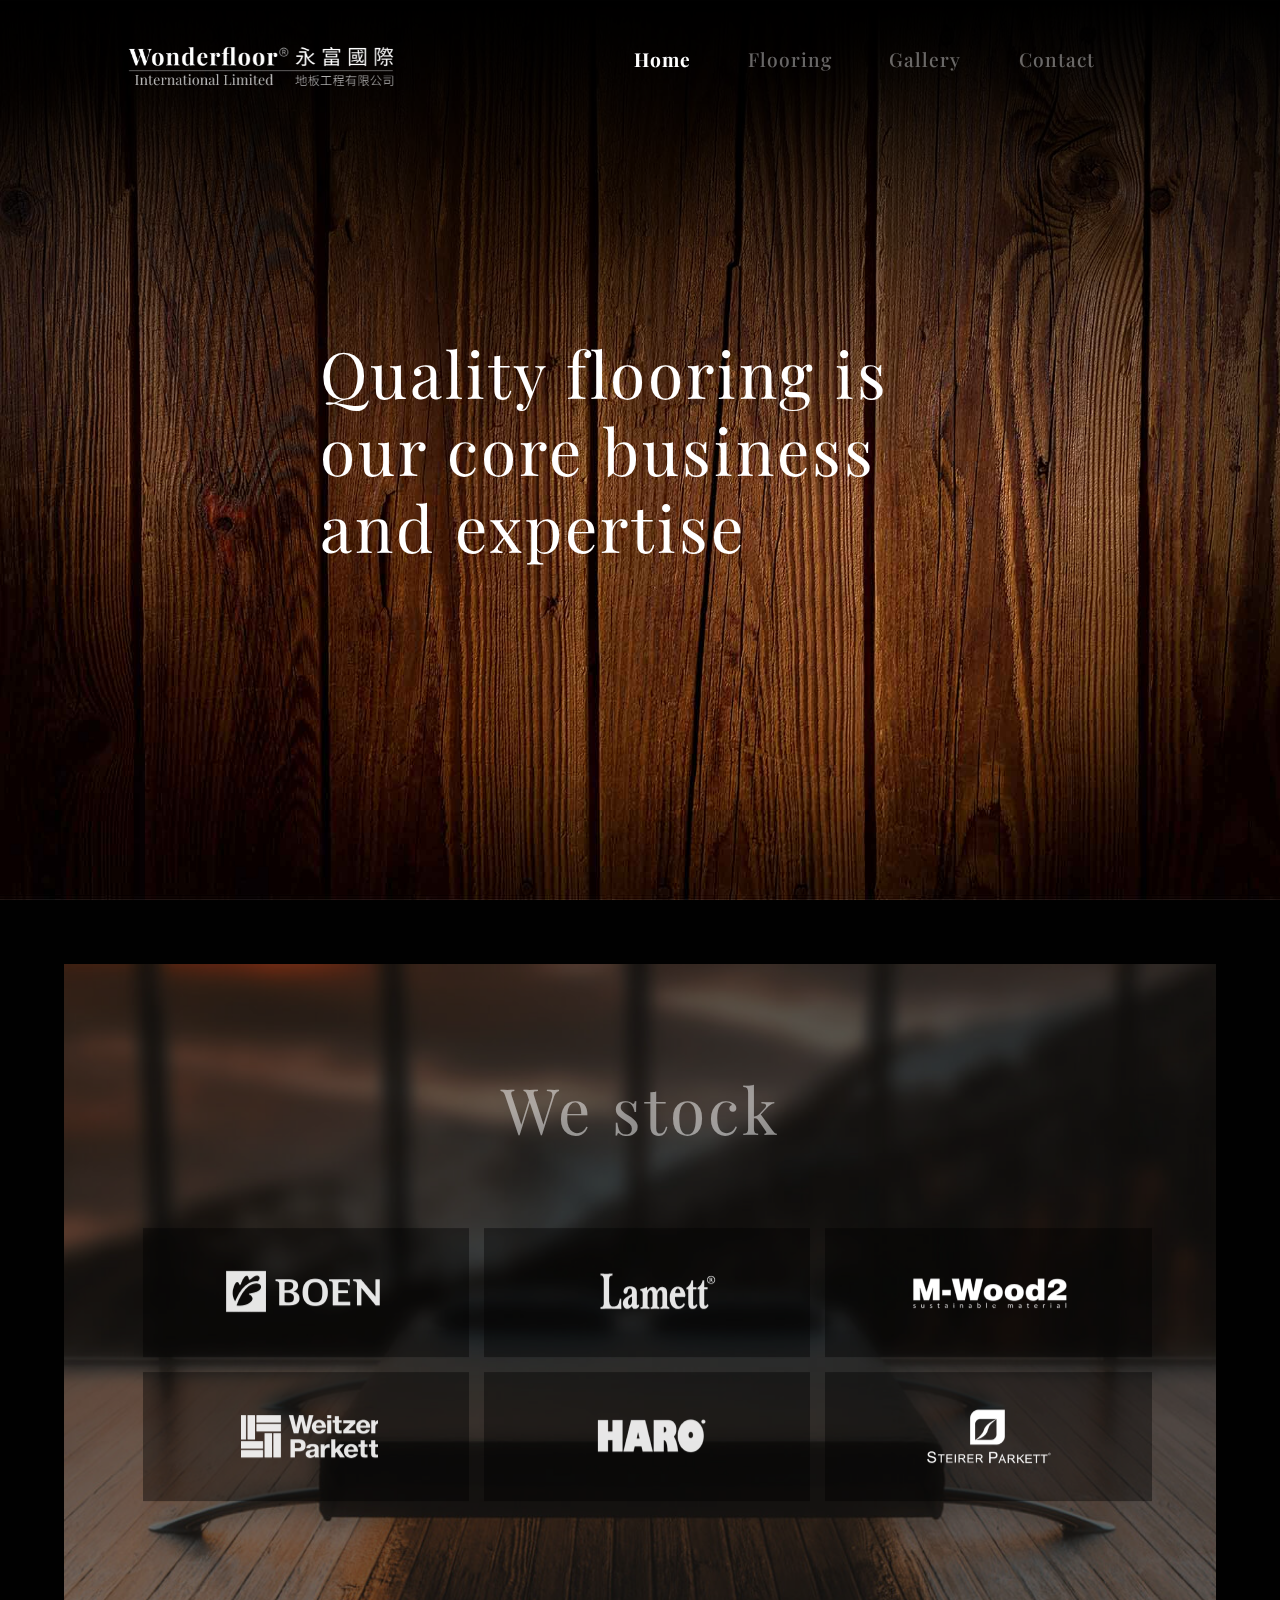
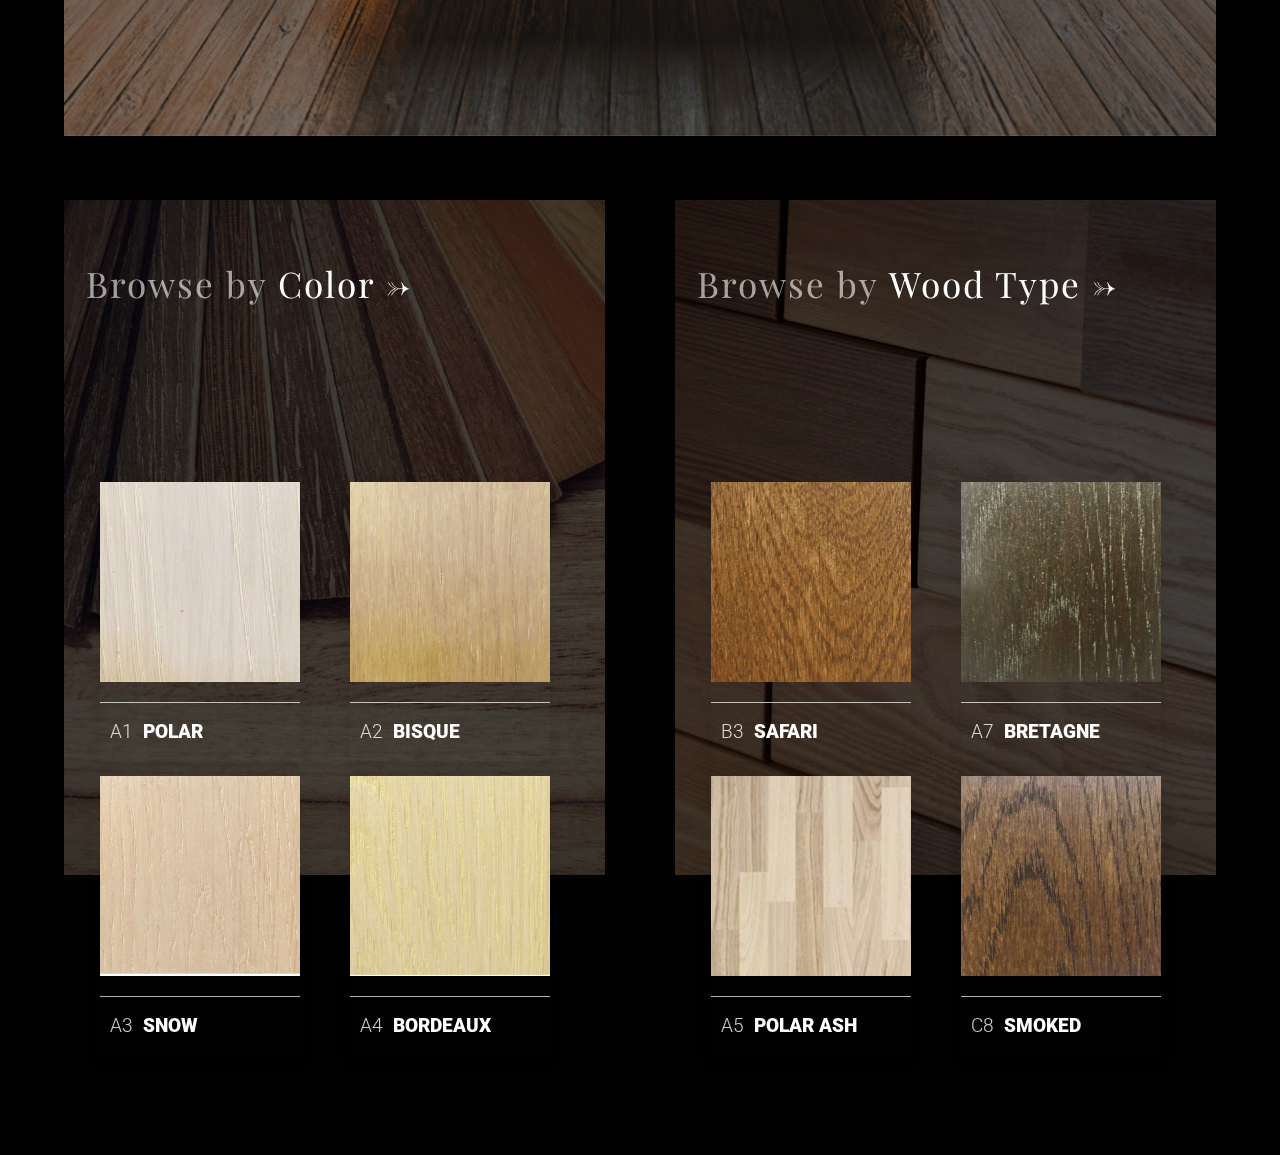
<file: index.html>
<!DOCTYPE html>
<html lang="en">

<head>
    <meta charset="utf-8">
    <meta name="viewport" content="width=device-width, initial-scale=1">
    <meta name="keywords" content="Willie Xie Design Portfolio">
    <meta name="description" content="Willie Xie Design Portfolio">
    <title>Wonderfloor</title>
    <link rel="icon" href="img/W.png">
    <!-- CSS FILES -->
    <link rel="stylesheet" type="text/css" href="css/uikit.css">
    <link rel="stylesheet" type="text/css" href="css/style.css">
    <link href="https://fonts.googleapis.com/css?family=Playfair+Display&display=swap" rel="stylesheet">
    <link href="https://fonts.googleapis.com/css?family=Roboto:300,900&display=swap" rel="stylesheet">

</head>

<body>
    <div id="navbar" class="navbar">
        <a href="/" class="logo1"><img src="img/Group.png" style="max-height: 50px"></a>
        <input id="burger" type="checkbox" />

        <label for="burger">
            <span></span>
            <span></span>
            <span></span>
        </label>

        <nav>
            <ul>
                <li><a href="/" class="checked">Home</a></li>
                <li><a href="/digital">Flooring</a></li>
                <li><a href="/about" style="">Gallery</a></li>
                <li><a href="/about"  style="margin-bottom: 30%;">Contact</a></li>
                <a href="tel:+8613122324885" style="color: #fff; font-size: 1.2em; font-family: "><img src="img/Asset%202.svg" style="height: 20px; padding-right: 20px">+852 2728 9373</a>
            
                
            </ul>
        </nav>



        <ul class="topnav">
            <a class="active" href="\">
                <li class="hvr-underline-from-center">Home</li>
            </a>
            <a href="\digital">
                <li class="hvr-underline-from-center">Flooring</li>
            </a>
            <a href="\about">
                <li class="hvr-underline-from-center">Gallery</li>
            </a>
            <a href="\about">
                <li class="hvr-underline-from-center">Contact</li>
            </a>

        </ul>
    </div>

    <div style="position: relative; height: 100vh; overflow: hidden"><img class="gmask uk-animation-kenburns uk-transform-origin-center-left" style="height: 100vh; width: 100%; object-fit: cover" src="img/wf_bg4.jpg">

        <div class="centered fade-in">
            <h1>Quality flooring is our core business and expertise</h1>
        </div>






    </div>
    <div class="uk-inline"><img style="height: 100vh; width: 100vw; object-fit: cover; padding: 5%; opacity: 0.5;" src="img/bed-bedroom-clean-775219e.jpg">

        <div class="uk-position-center">
            <div style="text-align: center; margin-bottom: 80px; opacity: 0.5">
                <h1>We stock</h1>
            </div>
            <div class="uk-grid-small uk-child-width-1-3@m  uk-child-width-1-2 uk-text-center" uk-grid style="max-width: 80%; margin: 0 auto; margin-bottom: 10%">
                <div>
                    <a href="https://boen.com/en">
                        <div class="uk-card uk-card-small uk-card-body" style="background-color: rgba(0,0,0,0.4)"><img src="img/partners/boen.png"></div>
                    </a>
                </div>
                <div>
                    <a href="http://www.lamett.us/">
                        <div class="uk-card uk-card-small uk-card-body" style="background-color: rgba(0,0,0,0.4)"><img src="img/partners/lamett.png"></div>
                    </a>
                </div>
                <div>
                    <a href="http://www.mwood.lt/">
                        <div class="uk-card uk-card-small uk-card-body" style="background-color: rgba(0,0,0,0.4)"><img src="img/partners/mwood.png"></div>
                    </a>
                </div>
                <div>
                    <a href="https://www.weitzer-parkett.com/en/">
                        <div class="uk-card uk-card-small uk-card-body" style="background-color: rgba(0,0,0,0.4)"><img src="img/partners/weitzer.png"></div>
                    </a>
                </div>
                <div>
                    <a href="https://www.haro.com/en/index.php">
                        <div class="uk-card uk-card-small uk-card-body" style="background-color: rgba(0,0,0,0.4)"><img src="img/partners/haro.png"></div>
                    </a>
                </div>
                <div>
                    <a href="https://www.parkett-werkstatt.com/produkte/steirer-parkett/">
                        <div class="uk-card uk-card-small uk-card-body" style="background-color: rgba(0,0,0,0.4)"><img src="img/partners/steirer.png"></div>
                    </a>
                </div>
            </div>
        </div>
    </div>

    <div class="uk-grid-large uk-child-width-1-2@m  uk-child-width-1-1 " uk-grid style="padding: 0 5%; margin-bottom: 100px">
        <div class="uk-inline" style="height: 95vh">
            <img src="img/shutterstock_373186708.jpg" style="height: 75vh; width: 100%; opacity: 0.3">
            <div class="uk-position-top-left" style="margin: 15%; margin-top: 10%">
            <h2>Browse by </h2> <h2 style="color:#fff"> Color →</h2>
            </div>
            <div class=" fgrid uk-grid-small uk-child-width-1-2 uk-position-bottom-right" uk-grid style="max-width: 500px;max-height: 800px; margin-right: 20px">
                <div><a href="#">
                        <div class="uk-card uk-card-default" style=" background-color: rgb(0,0,0,0)">
                            <div class="uk-card-header" style="padding: 0; margin-bottom: 10px">
                                <div class="uk-grid-small uk-flex-middle" uk-grid>
                                    <div class="" style="">
                                        <img src="img/wood/A1%20Polar.png">
                                    </div>
                                </div>
                            </div>
                            <div class="uk-card-footer">
                                <a href="#" class="uk-button " style="text-align: left; color: rgba(255,255,255,0.8); padding: 0 10px;font-weight: 300">A1 </a><a href="#" class="uk-button " style="text-align: left; color: #fff; padding: 0 0px; font-weight: 900">Polar</a>
                            </div>
                        </div>
                    </a></div>
                <div><a href="#">
                        <div class="uk-card uk-card-default" style=" background-color: rgb(0,0,0,0)">
                            <div class="uk-card-header" style="padding: 0; margin-bottom: 10px;margin-right: 0">
                                <div class="uk-grid-small uk-flex-middle" uk-grid>
                                    <div class="" style="">
                                        <img src="img/wood/A2%20Bisque.png">
                                    </div>
                                </div>
                            </div>
                            <div class="uk-card-footer">
                                <a href="#" class="uk-button " style="text-align: left; color: rgba(255,255,255,0.8); padding: 0 10px;font-weight: 300">A2 </a><a href="#" class="uk-button " style="text-align: left; color: #fff; padding: 0 0px; font-weight: 900">Bisque</a>
                            </div>
                        </div>
                    </a></div>
                <div><a href="#">
                        <div class="uk-card uk-card-default" style=" background-color: rgb(0,0,0,0)">
                            <div class="uk-card-header" style="padding: 0; margin-bottom: 10px">
                                <div class="uk-grid-small uk-flex-middle" uk-grid>
                                    <div class="" style="">
                                        <img src="img/wood/A3%20Snow.png">
                                    </div>
                                </div>
                            </div>
                            <div class="uk-card-footer">
                                <a href="#" class="uk-button " style="text-align: left; color: rgba(255,255,255,0.8); padding: 0 10px;font-weight: 300">A3 </a><a href="#" class="uk-button " style="text-align: left; color: #fff; padding: 0 0px; font-weight: 900">Snow</a>
                            </div>
                        </div>
                    </a></div>
                <div><a href="#">
                        <div class="uk-card uk-card-default" style=" background-color: rgb(0,0,0,0)">
                            <div class="uk-card-header" style="padding: 0; margin-bottom: 10px">
                                <div class="uk-grid-small uk-flex-middle" uk-grid>
                                    <div class="" style="">
                                        <img src="img/wood/A4%20Bordeaux.png">
                                    </div>
                                </div>
                            </div>
                            <div class="uk-card-footer">
                                <a href="#" class="uk-button " style="text-align: left; color: rgba(255,255,255,0.8); padding: 0 10px;font-weight: 300">A4 </a><a href="#" class="uk-button " style="text-align: left; color: #fff; padding: 0 0px; font-weight: 900">Bordeaux</a>
                            </div>
                        </div>
                    </a></div>
            </div>


        </div>
        <div class="uk-inline" style="height: 95vh">
            <img src="img/shutterstock_1206808717.jpg" style="height: 75vh; width: 100%;opacity: 0.3">
            <div class="uk-position-top-left" style="margin: 15%; margin-top: 10%">
            <h2>Browse by </h2> <h2 style="color:#fff"> Wood Type →</h2>
            </div>
            <div class=" fgrid uk-grid-small uk-child-width-1-2 uk-position-bottom-right" uk-grid style="max-width: 500px;max-height: 800px;margin-right: 20px">
                <div><a href="#">
                        <div class="uk-card uk-card-default" style=" background-color: rgb(0,0,0,0)">
                            <div class="uk-card-header" style="padding: 0; margin-bottom: 10px">
                                <div class="uk-grid-small uk-flex-middle" uk-grid>
                                    <div class="" style="">
                                        <img src="img/wood/B3%20Safari.png">
                                    </div>
                                </div>
                            </div>
                            <div class="uk-card-footer">
                                <a href="#" class="uk-button " style="text-align: left; color: rgba(255,255,255,0.8); padding: 0 10px;font-weight: 300">B3 </a><a href="#" class="uk-button " style="text-align: left; color: #fff; padding: 0 0px; font-weight: 900">Safari</a>
                            </div>
                        </div>
                    </a></div>
                <div><a href="#">
                        <div class="uk-card uk-card-default" style=" background-color: rgb(0,0,0,0)">
                            <div class="uk-card-header" style="padding: 0; margin-bottom: 10px;margin-right: 0">
                                <div class="uk-grid-small uk-flex-middle" uk-grid>
                                    <div class="" style="">
                                        <img src="img/wood/A7%20Bretagne.png">
                                    </div>
                                </div>
                            </div>
                            <div class="uk-card-footer">
                                <a href="#" class="uk-button " style="text-align: left; color: rgba(255,255,255,0.8); padding: 0 10px;font-weight: 300">A7 </a><a href="#" class="uk-button " style="text-align: left; color: #fff; padding: 0 0px; font-weight: 900">Bretagne</a>
                            </div>
                        </div>
                    </a></div>
                <div><a href="#">
                        <div class="uk-card uk-card-default" style=" background-color: rgb(0,0,0,0)">
                            <div class="uk-card-header" style="padding: 0; margin-bottom: 10px">
                                <div class="uk-grid-small uk-flex-middle" uk-grid>
                                    <div class="" style="">
                                        <img src="img/wood/polar%20ash.png">
                                    </div>
                                </div>
                            </div>
                            <div class="uk-card-footer">
                                <a href="#" class="uk-button " style="text-align: left; color: rgba(255,255,255,0.8); padding: 0 10px;font-weight: 300">A5 </a><a href="#" class="uk-button " style="text-align: left; color: #fff; padding: 0 0px; font-weight: 900">Polar Ash</a>
                            </div>
                        </div>
                    </a></div>
                <div><a href="#">
                        <div class="uk-card uk-card-default" style=" background-color: rgb(0,0,0,0)">
                            <div class="uk-card-header" style="padding: 0; margin-bottom: 10px">
                                <div class="uk-grid-small uk-flex-middle" uk-grid>
                                    <div class="" style="">
                                        <img src="img/wood/C8%20Smoked.png">
                                    </div>
                                </div>
                            </div>
                            <div class="uk-card-footer">
                                <a href="#" class="uk-button " style="text-align: left; color: rgba(255,255,255,0.8); padding: 0 10px;font-weight: 300">C8 </a><a href="#" class="uk-button " style="text-align: left; color: #fff; padding: 0 0px; font-weight: 900">Smoked</a>
                            </div>
                        </div>
                    </a></div>
            </div>


        </div>
    </div>

    <script>
        window.onscroll = () => {
            const nav = document.querySelector('#navbar');
            if (this.scrollY <= 10) nav.className = 'navbar';
            else nav.className = 'scroll';
        };
    </script>
    <script src="js/uikit.min.js"></script>
    <script src="js/imagesloaded.pkgd.min.js" type="text/javascript"></script>


<script>
    imagesLoaded(document.querySelectorAll('img'), () => {
				document.body.classList.remove('loading');
			});
    </script>
</body>

</html>
</file>
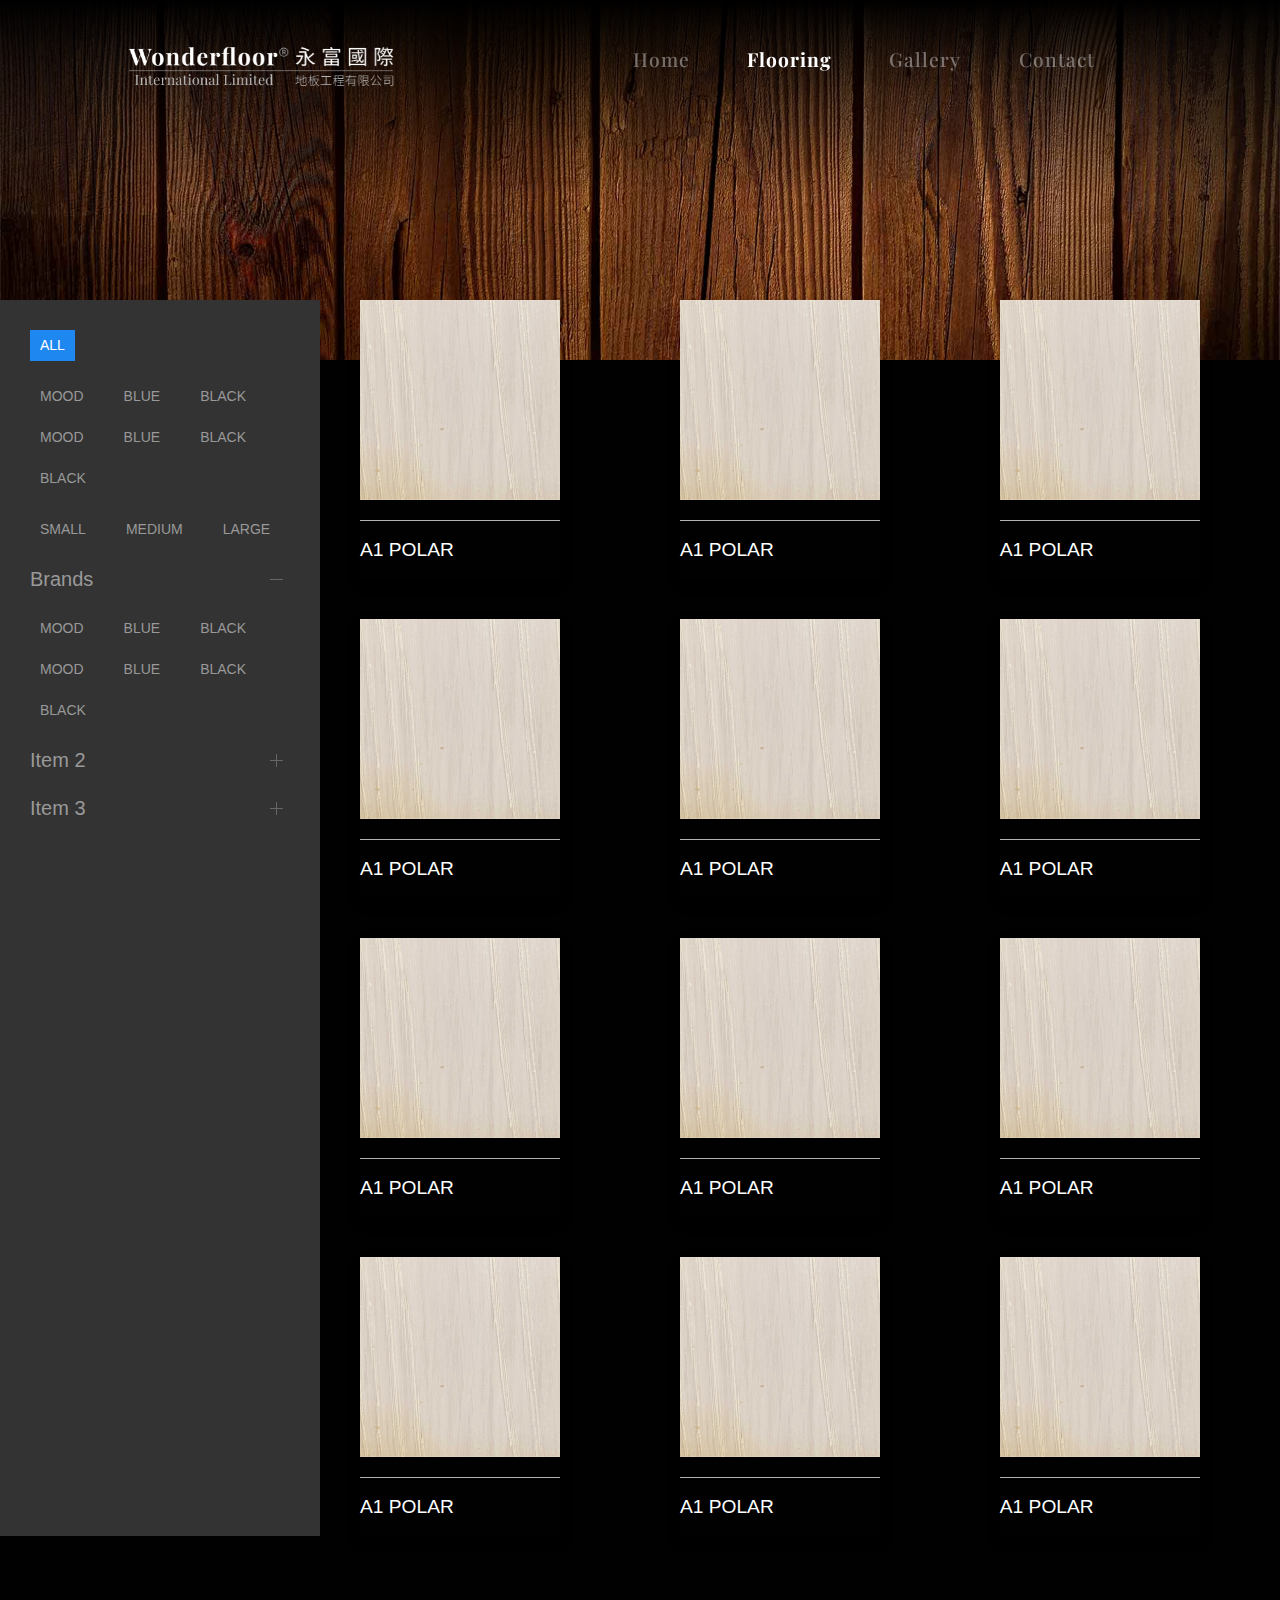
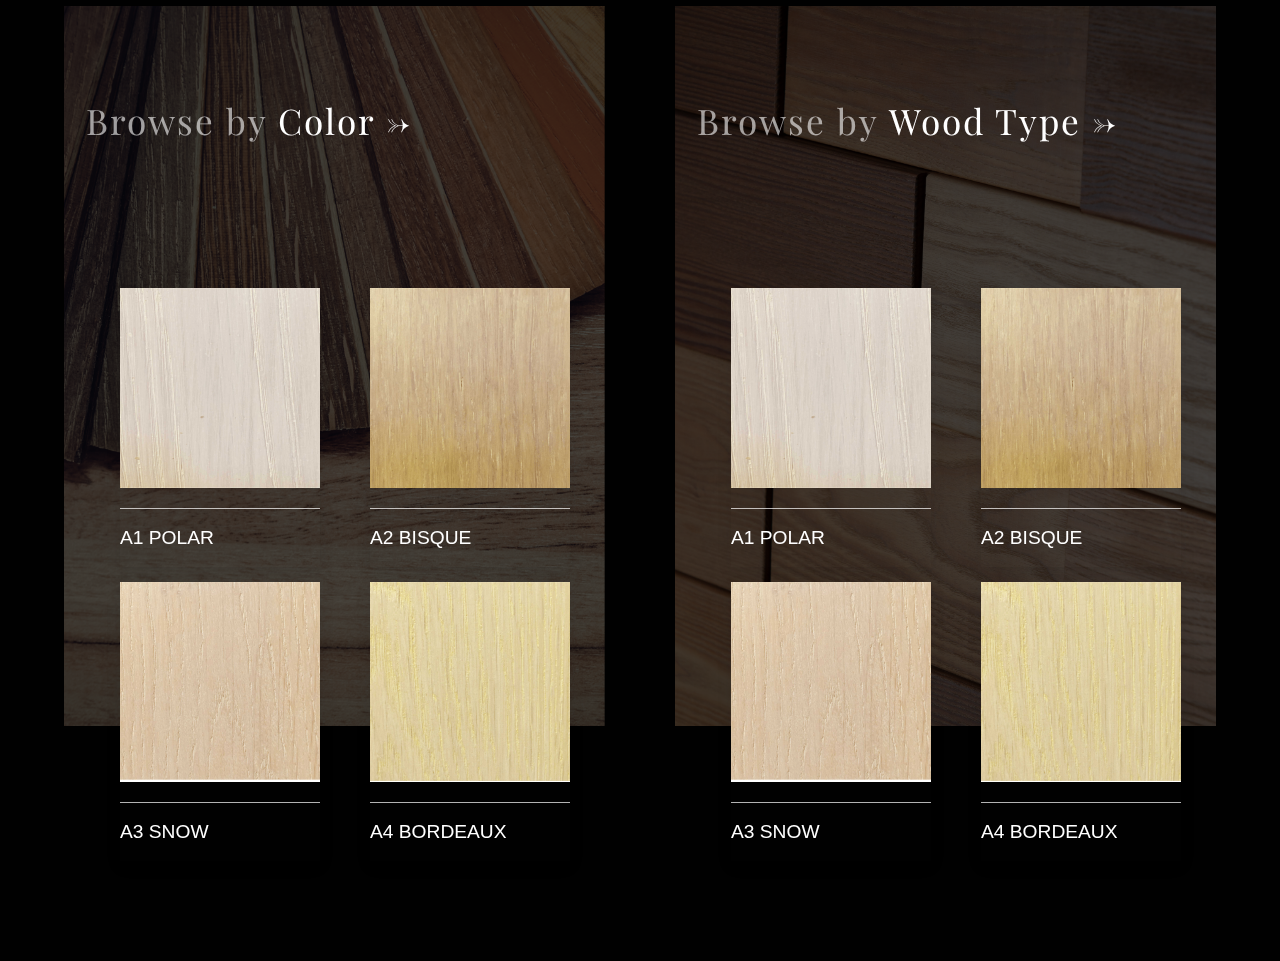
<file: flooring.html>
<!DOCTYPE html>
<html lang="en">

<head>
    <meta charset="utf-8">
    <meta name="viewport" content="width=device-width, initial-scale=1">
    <meta name="keywords" content="Willie Xie Design Portfolio">
    <meta name="description" content="Willie Xie Design Portfolio">
    <title>Wonderfloor</title>
    <link rel="icon" href="img/W.png">
    <!-- CSS FILES -->
    <link rel="stylesheet" type="text/css" href="css/uikit.css">
    <link rel="stylesheet" type="text/css" href="css/style.css">
    <link href="https://fonts.googleapis.com/css?family=Playfair+Display&display=swap" rel="stylesheet">

</head>

<body>
    <div id="navbar" class="navbar">
        <a href="/" class="logo1"><img src="img/Group.png" style="max-height: 50px"></a>
        <input id="burger" type="checkbox" />

        <label for="burger">
            <span></span>
            <span></span>
            <span></span>
        </label>

        <nav>
            <ul>
                <li><a href="/">Home</a></li>
                <li><a href="/digital" class="checked">Flooring</a></li>
                <li><a href="/about" style="padding-bottom: 30%;">Gallery</a></li>
                <li><a href="/about"  style="padding-bottom: 30%;">Contact</a></li>
                <a href="tel:+8613122324885"><img src="img/Asset%202.svg" style="height: 20px"></a>
                <a href="mailto:xie.willie@gmail.com"><img src="img/Asset%201.svg" style="height: 20px"></a>
                <a href="https://www.linkedin.com/in/williexie"><img src="img/Asset%203.svg" style="height: 20px"></a>
            </ul>
        </nav>



        <ul class="topnav">
            <a href="\">
                <li class="hvr-underline-from-center">Home</li>
            </a>
            <a class="active" href="\digital">
                <li class="hvr-underline-from-center">Flooring</li>
            </a>
            <a href="\about">
                <li class="hvr-underline-from-center">Gallery</li>
            </a>
            <a href="\about">
                <li class="hvr-underline-from-center">Contact</li>
            </a>

        </ul>
    </div>

    <div style="position: relative; height: 40vh; overflow: hidden"><img class="gmask" style="height: 40vh; width: 100%; object-fit: cover" src="img/wf_bg4.jpg">
    </div>

<div uk-filter="target: .js-filter" class="mainfilter" style="max-width: 1400px; margin: 0 auto; margin-top: -60px" uk-grid>

    <div class="uk-width-1-4@m uk-child-width-auto" style="background-color: #333; z-index: 1; padding: 30px">
        <div>
            <ul class="uk-subnav uk-subnav-pill" uk-margin>
                <li class="uk-active" uk-filter-control><a href="#">All</a></li>
            </ul>
        </div>
        <div>
            <ul class="uk-subnav uk-subnav-pill" uk-margin>
                <li uk-filter-control="filter: [data-brand='mood']; group: data-brand"><a href="#">Mood</a></li>
                <li uk-filter-control="filter: [data-brand='blue']; group: data-brand"><a href="#">Blue</a></li>
                <li uk-filter-control="filter: [data-brand='black']; group: data-brand"><a href="#">Black</a></li>
                <li uk-filter-control="filter: [data-brand='1']; group: data-brand"><a href="#">Mood</a></li>
                <li uk-filter-control="filter: [data-brand='2']; group: data-brand"><a href="#">Blue</a></li>
                <li uk-filter-control="filter: [data-brand='3']; group: data-brand"><a href="#">Black</a></li>
                <li uk-filter-control="filter: [data-brand='4']; group: data-brand"><a href="#">Black</a></li>
            </ul>
        </div>
        <div>
            <ul class="uk-subnav uk-subnav-pill" uk-margin>
                <li uk-filter-control="filter: [data-size='small']; group: size"><a href="#">Small</a></li>
                <li uk-filter-control="filter: [data-size='medium']; group: size"><a href="#">Medium</a></li>
                <li uk-filter-control="filter: [data-size='large']; group: size"><a href="#">Large</a></li>
            </ul>
        </div>
        
        
        <ul uk-accordion="multiple: true">
    <li class="uk-open">
        <a class="uk-accordion-title" href="#">Brands</a>
        <div class="uk-accordion-content">
            <ul class="uk-subnav uk-subnav-pill" uk-margin>
                <li uk-filter-control="filter: [data-brand='mood']; group: data-brand"><a href="#">Mood</a></li>
                <li uk-filter-control="filter: [data-brand='blue']; group: data-brand"><a href="#">Blue</a></li>
                <li uk-filter-control="filter: [data-brand='black']; group: data-brand"><a href="#">Black</a></li>
                <li uk-filter-control="filter: [data-brand='1']; group: data-brand"><a href="#">Mood</a></li>
                <li uk-filter-control="filter: [data-brand='2']; group: data-brand"><a href="#">Blue</a></li>
                <li uk-filter-control="filter: [data-brand='3']; group: data-brand"><a href="#">Black</a></li>
                <li uk-filter-control="filter: [data-brand='4']; group: data-brand"><a href="#">Black</a></li>
            </ul>
        </div>
    </li>
    <li>
        <a class="uk-accordion-title" href="#">Item 2</a>
        <div class="uk-accordion-content">
            <p>Ut enim ad minim veniam, quis nostrud exercitation ullamco laboris nisi ut aliquip ex ea commodo consequat. Duis aute irure dolor reprehenderit.</p>
        </div>
    </li>
    <li>
        <a class="uk-accordion-title" href="#">Item 3</a>
        <div class="uk-accordion-content">
            <p>Duis aute irure dolor in reprehenderit in voluptate velit esse cillum dolore eu fugiat nulla pariatur. Excepteur sint occaecat cupidatat proident.</p>
        </div>
    </li>
</ul>
    </div>
<div class="uk-width-3-4@m">
    <ul class="js-filter uk-child-width-1-2 uk-child-width-1-3@m " uk-grid="masonry: true">
        <li data-brand="mood" data-size="large">
            
                        <div class="uk-card uk-card-default" style=" background-color: rgb(0,0,0,0)">
                            <div class="uk-card-header" style="padding: 0; margin-bottom: 10px">
                                <div class="uk-grid-small uk-flex-middle" uk-grid>
                                    <a href="#" class="" style="">
                                        <img src="img/wood/A1%20Polar.png">
                                    </a>
                                </div>
                            </div>
                            <div class="uk-card-footer">
                                <a href="#" class="uk-button " style="text-align: left; color: #fff; padding: 0 0px;">A1 Polar</a>
                            </div>
                        </div>
                    
        </li>
        <li data-brand="blue" data-size="small">
            
                        <div class="uk-card uk-card-default" style=" background-color: rgb(0,0,0,0)">
                            <div class="uk-card-header" style="padding: 0; margin-bottom: 10px">
                                <div class="uk-grid-small uk-flex-middle" uk-grid>
                                    <a href="#" class="" style="">
                                        <img src="img/wood/A1%20Polar.png">
                                    </a>
                                </div>
                            </div>
                            <div class="uk-card-footer">
                                <a href="#" class="uk-button " style="text-align: left; color: #fff; padding: 0 0px;">A1 Polar</a>
                            </div>
                        </div>
                    
        </li>
        <li data-brand="white" data-size="medium">
                        <div class="uk-card uk-card-default" style=" background-color: rgb(0,0,0,0)">
                            <div class="uk-card-header" style="padding: 0; margin-bottom: 10px">
                                <div class="uk-grid-small uk-flex-middle" uk-grid>
                                    <a href="#" class="" style="">
                                        <img src="img/wood/A1%20Polar.png">
                                    </a>
                                </div>
                            </div>
                            <div class="uk-card-footer">
                                <a href="#" class="uk-button " style="text-align: left; color: #fff; padding: 0 0px;">A1 Polar</a>
                            </div>
                        </div>
        </li>
        <li data-brand="white" data-size="small">
                        <div class="uk-card uk-card-default" style=" background-color: rgb(0,0,0,0)">
                            <div class="uk-card-header" style="padding: 0; margin-bottom: 10px">
                                <div class="uk-grid-small uk-flex-middle" uk-grid>
                                    <a href="#" class="" style="">
                                        <img src="img/wood/A1%20Polar.png">
                                    </a>
                                </div>
                            </div>
                            <div class="uk-card-footer">
                                <a href="#" class="uk-button " style="text-align: left; color: #fff; padding: 0 0px;">A1 Polar</a>
                            </div>
                        </div>
        </li>
        <li data-brand="black" data-size="medium">
                        <div class="uk-card uk-card-default" style=" background-color: rgb(0,0,0,0)">
                            <div class="uk-card-header" style="padding: 0; margin-bottom: 10px">
                                <div class="uk-grid-small uk-flex-middle" uk-grid>
                                    <a href="#" class="" style="">
                                        <img src="img/wood/A1%20Polar.png">
                                    </a>
                                </div>
                            </div>
                            <div class="uk-card-footer">
                                <a href="#" class="uk-button " style="text-align: left; color: #fff; padding: 0 0px;">A1 Polar</a>
                            </div>
                        </div>
        </li>
        <li data-brand="black" data-size="small">
                          <div class="uk-card uk-card-default" style=" background-color: rgb(0,0,0,0)">
                            <div class="uk-card-header" style="padding: 0; margin-bottom: 10px">
                                <div class="uk-grid-small uk-flex-middle" uk-grid>
                                    <a href="#" class="" style="">
                                        <img src="img/wood/A1%20Polar.png">
                                    </a>
                                </div>
                            </div>
                            <div class="uk-card-footer">
                                <a href="#" class="uk-button " style="text-align: left; color: #fff; padding: 0 0px;">A1 Polar</a>
                            </div>
                        </div>
        </li>
        <li data-brand="blue" data-size="medium">
                        <div class="uk-card uk-card-default" style=" background-color: rgb(0,0,0,0)">
                            <div class="uk-card-header" style="padding: 0; margin-bottom: 10px">
                                <div class="uk-grid-small uk-flex-middle" uk-grid>
                                    <a href="#" class="" style="">
                                        <img src="img/wood/A1%20Polar.png">
                                    </a>
                                </div>
                            </div>
                            <div class="uk-card-footer">
                                <a href="#" class="uk-button " style="text-align: left; color: #fff; padding: 0 0px;">A1 Polar</a>
                            </div>
                        </div>
        </li>
        <li data-brand="black" data-size="large">
                        <div class="uk-card uk-card-default" style=" background-color: rgb(0,0,0,0)">
                            <div class="uk-card-header" style="padding: 0; margin-bottom: 10px">
                                <div class="uk-grid-small uk-flex-middle" uk-grid>
                                    <a href="#" class="" style="">
                                        <img src="img/wood/A1%20Polar.png">
                                    </a>
                                </div>
                            </div>
                            <div class="uk-card-footer">
                                <a href="#" class="uk-button " style="text-align: left; color: #fff; padding: 0 0px;">A1 Polar</a>
                            </div>
                        </div>
        </li>
        <li data-brand="blue" data-size="large">
                        <div class="uk-card uk-card-default" style=" background-color: rgb(0,0,0,0)">
                            <div class="uk-card-header" style="padding: 0; margin-bottom: 10px">
                                <div class="uk-grid-small uk-flex-middle" uk-grid>
                                    <a href="#" class="" style="">
                                        <img src="img/wood/A1%20Polar.png">
                                    </a>
                                </div>
                            </div>
                            <div class="uk-card-footer">
                                <a href="#" class="uk-button " style="text-align: left; color: #fff; padding: 0 0px;">A1 Polar</a>
                            </div>
                        </div>
        </li>
        <li data-brand="white" data-size="large">
                        <div class="uk-card uk-card-default" style=" background-color: rgb(0,0,0,0)">
                            <div class="uk-card-header" style="padding: 0; margin-bottom: 10px">
                                <div class="uk-grid-small uk-flex-middle" uk-grid>
                                    <a href="#" class="" style="">
                                        <img src="img/wood/A1%20Polar.png">
                                    </a>
                                </div>
                            </div>
                            <div class="uk-card-footer">
                                <a href="#" class="uk-button " style="text-align: left; color: #fff; padding: 0 0px;">A1 Polar</a>
                            </div>
                        </div>
        </li>
        <li data-brand="blue" data-size="medium">
                        <div class="uk-card uk-card-default" style=" background-color: rgb(0,0,0,0)">
                            <div class="uk-card-header" style="padding: 0; margin-bottom: 10px">
                                <div class="uk-grid-small uk-flex-middle" uk-grid>
                                    <a href="#" class="" style="">
                                        <img src="img/wood/A1%20Polar.png">
                                    </a>
                                </div>
                            </div>
                            <div class="uk-card-footer">
                                <a href="#" class="uk-button " style="text-align: left; color: #fff; padding: 0 0px;">A1 Polar</a>
                            </div>
                        </div>
        </li>
        <li data-brand="black" data-size="small">
                        <div class="uk-card uk-card-default" style=" background-color: rgb(0,0,0,0)">
                            <div class="uk-card-header" style="padding: 0; margin-bottom: 10px">
                                <div class="uk-grid-small uk-flex-middle" uk-grid>
                                    <a href="#" class="" style="">
                                        <img src="img/wood/A1%20Polar.png">
                                    </a>
                                </div>
                            </div>
                            <div class="uk-card-footer">
                                <a href="#" class="uk-button " style="text-align: left; color: #fff; padding: 0 0px;">A1 Polar</a>
                            </div>
                        </div>
        </li>
    </ul></div>
</div>


    <div class="uk-grid-large uk-child-width-1-2@m  uk-child-width-1-1 " uk-grid style="padding: 0 5%; margin-bottom: 100px">
        <div class="uk-inline" style="height: 95vh">
            <img src="img/shutterstock_373186708.png" style="height: 80vh; width: 100%;">
            <div class="uk-position-top-left" style="margin: 15%">
            <h2>Browse by </h2> <h2 style="color:#fff"> Color →</h2>
            </div>
            <div class=" fgrid uk-grid-small uk-child-width-1-2 uk-position-bottom-right" uk-grid style="max-width: 500px">
                <div><a href="#">
                        <div class="uk-card uk-card-default" style=" background-color: rgb(0,0,0,0)">
                            <div class="uk-card-header" style="padding: 0; margin-bottom: 10px">
                                <div class="uk-grid-small uk-flex-middle" uk-grid>
                                    <div class="" style="">
                                        <img src="img/wood/A1%20Polar.png">
                                    </div>
                                </div>
                            </div>
                            <div class="uk-card-footer">
                                <a href="#" class="uk-button " style="text-align: left; color: #fff; padding: 0 0px;">A1 Polar</a>
                            </div>
                        </div>
                    </a></div>
                <div><a href="#">
                        <div class="uk-card uk-card-default" style=" background-color: rgb(0,0,0,0)">
                            <div class="uk-card-header" style="padding: 0; margin-bottom: 10px;margin-right: 0">
                                <div class="uk-grid-small uk-flex-middle" uk-grid>
                                    <div class="" style="">
                                        <img src="img/wood/A2%20Bisque.png">
                                    </div>
                                </div>
                            </div>
                            <div class="uk-card-footer">
                                <a href="#" class="uk-button " style="text-align: left; color: #fff; padding: 0 0px;">A2 Bisque</a>
                            </div>
                        </div>
                    </a></div>
                <div><a href="#">
                        <div class="uk-card uk-card-default" style=" background-color: rgb(0,0,0,0)">
                            <div class="uk-card-header" style="padding: 0; margin-bottom: 10px">
                                <div class="uk-grid-small uk-flex-middle" uk-grid>
                                    <div class="" style="">
                                        <img src="img/wood/A3%20Snow.png">
                                    </div>
                                </div>
                            </div>
                            <div class="uk-card-footer">
                                <a href="#" class="uk-button " style="text-align: left; color: #fff; padding: 0 0px;">A3 Snow</a>
                            </div>
                        </div>
                    </a></div>
                <div><a href="#">
                        <div class="uk-card uk-card-default" style=" background-color: rgb(0,0,0,0)">
                            <div class="uk-card-header" style="padding: 0; margin-bottom: 10px">
                                <div class="uk-grid-small uk-flex-middle" uk-grid>
                                    <div class="" style="">
                                        <img src="img/wood/A4%20Bordeaux.png">
                                    </div>
                                </div>
                            </div>
                            <div class="uk-card-footer">
                                <a href="#" class="uk-button " style="text-align: left; color: #fff; padding: 0 0px;">A4 Bordeaux</a>
                            </div>
                        </div>
                    </a></div>
            </div>


        </div>
        <div class="uk-inline" style="height: 95vh">
            <img src="img/shutterstock_1206808717.png" style="height: 80vh; width: 100%;">
            <div class="uk-position-top-left" style="margin: 15%">
            <h2>Browse by </h2> <h2 style="color:#fff"> Wood Type →</h2>
            </div>
            <div class=" fgrid uk-grid-small uk-child-width-1-2 uk-position-bottom-right" uk-grid style="max-width: 500px">
                <div><a href="#">
                        <div class="uk-card uk-card-default" style=" background-color: rgb(0,0,0,0)">
                            <div class="uk-card-header" style="padding: 0; margin-bottom: 10px">
                                <div class="uk-grid-small uk-flex-middle" uk-grid>
                                    <div class="" style="">
                                        <img src="img/wood/A1%20Polar.png">
                                    </div>
                                </div>
                            </div>
                            <div class="uk-card-footer">
                                <a href="#" class="uk-button " style="text-align: left; color: #fff; padding: 0 0px;">A1 Polar</a>
                            </div>
                        </div>
                    </a></div>
                <div><a href="#">
                        <div class="uk-card uk-card-default" style=" background-color: rgb(0,0,0,0)">
                            <div class="uk-card-header" style="padding: 0; margin-bottom: 10px;margin-right: 0">
                                <div class="uk-grid-small uk-flex-middle" uk-grid>
                                    <div class="" style="">
                                        <img src="img/wood/A2%20Bisque.png">
                                    </div>
                                </div>
                            </div>
                            <div class="uk-card-footer">
                                <a href="#" class="uk-button " style="text-align: left; color: #fff; padding: 0 0px;">A2 Bisque</a>
                            </div>
                        </div>
                    </a></div>
                <div><a href="#">
                        <div class="uk-card uk-card-default" style=" background-color: rgb(0,0,0,0)">
                            <div class="uk-card-header" style="padding: 0; margin-bottom: 10px">
                                <div class="uk-grid-small uk-flex-middle" uk-grid>
                                    <div class="" style="">
                                        <img src="img/wood/A3%20Snow.png">
                                    </div>
                                </div>
                            </div>
                            <div class="uk-card-footer">
                                <a href="#" class="uk-button " style="text-align: left; color: #fff; padding: 0 0px;">A3 Snow</a>
                            </div>
                        </div>
                    </a></div>
                <div><a href="#">
                        <div class="uk-card uk-card-default" style=" background-color: rgb(0,0,0,0)">
                            <div class="uk-card-header" style="padding: 0; margin-bottom: 10px">
                                <div class="uk-grid-small uk-flex-middle" uk-grid>
                                    <div class="" style="">
                                        <img src="img/wood/A4%20Bordeaux.png">
                                    </div>
                                </div>
                            </div>
                            <div class="uk-card-footer">
                                <a href="#" class="uk-button " style="text-align: left; color: #fff; padding: 0 0px;">A4 Bordeaux</a>
                            </div>
                        </div>
                    </a></div>
            </div>


        </div>
    </div>

    <script>
        window.onscroll = () => {
            const nav = document.querySelector('#navbar');
            if (this.scrollY <= 10) nav.className = 'navbar';
            else nav.className = 'scroll';
        };
    </script>
    <script src="js/uikit.min.js"></script>
</body>

</html>
</file>
<file: css/style.css>
html, body {
  margin: 0;
  padding: 0;
    top: 0;
    left: 0;
    right: 0;
    bottom: 0;

}

a{
    -webkit-touch-callout: none;
    -webkit-user-select: none;
    -khtml-user-select: none;
    -moz-user-select: none;
    -ms-user-select: none;
    user-select: none;
    -webkit-tap-highlight-color: transparent;
}

.loading{
    transition-delay: 0.4s;
    transition: 0.4s ease-in-out;
}
.loading::before {
	content: '';
	position: fixed;
	z-index: 100000;
	top: 0;
	left: 0;
	width: 100%;
	height: 100%;
	background-image: url(../img/wf_bg4.jpg);
    transition: 0.4s ease-in-out;
}

.loading::after {
	content: '';
	position: fixed;
	z-index: 100000;
	top: 50%;
	left: 50%;
	width: 60px;
	height: 60px;
	margin: -30px 0 0 -30px;
	pointer-events: none;
	border-radius: 50%;
	opacity: 0.4;
	background: #fff;
	animation: loaderAnim 0.7s linear infinite alternate forwards;
    transition: 0.4s ease-in-out;
}

@keyframes loaderAnim {
	to {
		opacity: 1;
		transform: scale3d(0.5,0.5,1);
	}
}

body {
   background-color: rgb(1,1,1);

}
::-webkit-scrollbar { width: 0 !important }
p{
    font-family: 'Playfair Display', serif;
    font-size: 1.4em;
    font-weight: 600;
    letter-spacing: 3px;
    color: #fff;
    display: inline-flex;
}

.logo1{
   
    display: inline-flex;
    position: fixed;
    top: 33px; 
    left: 10%;

}
.logo1:hover{
    color: rgba(255,255,255,1);

}

h1{
    font-family: 'Playfair Display', serif;
    font-size: 1.8em;
    font-weight: 600;
    letter-spacing: 2px;
    color:rgba(255,255,255,1);
    display: inline;
}

h2{
    font-family: 'Playfair Display', serif;
    font-size: 1.5em;
    font-weight: 100;
    color: rgba(255,255,255,0.6);
    letter-spacing: 1px;
    display: inline;
}
h3{
    font-family: 'Playfair Display', serif;
    font-size: 1.2em;
    font-weight: 300;
    letter-spacing: 2px;
    color: #fff;
    opacity: 0.5;
    padding: 0;
}
h4{
    font-family: 'Playfair Display', serif;
    font-size: 1em;
    font-weight: 500;
    letter-spacing: 1px;
    color: #fff;
}
h5{
    font-family: 'Playfair Display', serif;
    font-size: 1.4em;
    font-weight: 100;
    letter-spacing: 2px;
    color:rgba(255,255,255,1);
    display: inline;
}
h6{
    font-family: 'Playfair Display', serif;
    font-size: 0.9em;
    font-weight: 100;
    letter-spacing: 1px;
    color:rgba(255,255,255,0.8);
    line-height: 0px;
    margin-top: 20px;
}
a{
    font-family: 'Open Sans', sans-serif;
    text-decoration: none
}
p{font-family: 'Playfair Display', serif;
    font-size: 1em;
    font-weight: 100;
    letter-spacing: 1px;
    color: #fff;}
.navbar{
    position: fixed;
    z-index: 999;
   
    width: 100%;
    height: 100px;
    transition: 0.2s ease-in-out;
}
.scroll{
    position: fixed;
    z-index: 999;
    background-color: rgba(0,0,0,0.9);
    width: 100%;
    height: 100px;
    box-shadow: 0px 4px 14px rgb(0,0,0);
  transition: 0.4s ease-in-out;
}
.topnav {
position: fixed;
    padding-top: 5px;
    background-color: none;
    overflow: hidden;
    display: none;
  align-items: center;
  justify-content: center;
    z-index: 100;
    left: 0;
    right: 0;
    
}

/* Style the links inside the navigation bar */
.topnav a {
    font-family: 'Playfair Display', serif;
    color: rgba(255,255,255,0.4);
    text-align: center;
    text-decoration: none;
    font-size: 1.2em;
    font-weight: 500;
    letter-spacing: 0.05em;
}

.topnav li {
    list-style: none;
    margin-right: 3em;
    padding-bottom: 0.5em;
}
/* Change the color of links on hover */
.topnav a:hover {
    color: white;
}

/* Add a color to the active/current link */
.topnav a.active {
    color: white;
    font-weight: 700;
}


body input + label {
  position: fixed;
  top: 50px;
  right: 8%;
  height: 40px;
  width: 35px;
  z-index: 15;
    -webkit-touch-callout: none;
    -webkit-user-select: none;
    -khtml-user-select: none;
    -moz-user-select: none;
    -ms-user-select: none;
    -user-select: none;
    -webkit-tap-highlight-color: transparent;
}
body input{
    opacity: 0;
    position: relative;
}
body label span {
  display: block;
  width: 30px;
  height: 2px;
  margin-bottom: 6px;
  position: relative;
  
  background: #cdcdcd;
  border-radius: 0px;
  
  z-index: 15;
  
  transform-origin: 4px 0px;
  
  transition: transform 0.5s cubic-bezier(0.77,0.2,0.05,1.0),
              background 0.5s cubic-bezier(0.77,0.2,0.05,1.0),
              opacity 0.55s ease;
}
body input + label span:first-child {
  transform-origin: 0% 0%;
}
body input + label span:last-child(2) {
  transform-origin: 0% 100%;
}
body label:hover {
  cursor: pointer;
}
body input:checked + label span {
  opacity: 1;
  transform: rotate(45deg) translate(0px, -4px);
    background: rgb(100,100,100);
}
body input:checked + label span:nth-last-child(2) {
  opacity: 0;
  transform: rotate(0deg) scale(0.2, 0.2);
}
body input:checked + label span:nth-last-child(1) {
   transform: rotate(-45deg) translate(0, -1px);
}
body input ~ nav {
  background: transparent;
  position: fixed;
  top: 0;
  left: 0;
  width: 100%;
  height: 80px;
  z-index: 9;
  transition: .4s;
  transition-delay: 0s;
  overflow: hidden;
}
body input ~ nav > ul {
  text-align: right;
  position: absolute;
    padding: 0;
    list-style-type: none;
  top: 25%;
  right: 8%;
  z-index: 1;
}
body input ~ nav > ul > li {
  opacity: 0;
  transition: .5s;
  transition-delay: 0s;
}

body input ~ nav > ul > a {
  opacity: 0;
    display: none;
    padding: 12px;
}
body input ~ nav > ul > li > a {
  
  color: transparent;
  font-family: 'Playfair Display', serif;
    font-size: 2.2em;
    font-weight: 500;
    letter-spacing: 2px;
    -webkit-text-stroke: 0.5px #f9f9f9;
  display: none;
  padding: 15px;
}

body input ~ nav > ul > li > .checked {
  
  color: #fff;
  font-family: 'Playfair Display', serif;
    font-size: 2.2em;
    font-weight: 500;
    letter-spacing: 2px;
    -webkit-text-stroke: 0.5px #fff;
  display: none;
  padding: 15px;
}
body input:checked ~ nav {
  height: 100%;
  transition-delay: 0s;
    background: rgba(12,15,17,0.9);
}
body input:checked ~ nav > ul > li {
  opacity: 1;
  transition-delay: .3s;
}
body input:checked ~ nav > ul > a {
  opacity: 1;
    display: inline-block;
    transition: 0.3s;
  transition-delay: .5s;
}
body input:checked ~ nav > ul > li > a {
  display: block;
  transition-delay: .3s;
}

@media only screen and (min-width: 968px) {
    
    .logo1{
    top: 40px; 
    left: 10%;
    
}
    
    body input + label 
    {
        display: none;
    }
    
    body input ~ nav > ul {
        display: none;
    }
  .topnav {
      position: fixed;
      display: flex;
      justify-content: flex-end;
    background-color: none;
    overflow: hidden;
    z-index: 100;
margin: auto;
      right: 10%;
    top: 40px;}
    
      .topnav a{ float: left;}
}
.intro-thumb {
  display: block;
  height: 25vh;
  width: 100%;
  position: relative;
}

.full {
  display: block;
  position: absolute;
  top: 0;
  right: 0;
  bottom: 0;
  left: 0;
  background-position: center center;
  background-size: cover;
}

a.back {
  color: aqua;
  position: absolute;
  top: 10px;
  left: 10px;
}

.cinfo {
display: none;
}
.section{
position: relative;
}

.fitimg{
  width: 100%;
  height: 100%;
    object-fit: cover;
    object-position: center;
  transition: .7s cubic-bezier(0.22, 0.61, 0.36, 1);
}

.fitimg:hover{
  transform: scale(1.1);
}

.bgimg1, .bgimg2, .bgimg3, .bgimg4{
    top: 0;
    position: fixed;
    height: 100%;
    width: 170%;
    object-fit: cover;
    opacity: 0;
    z-index: -1;
    transition: all 0.8s ease-in-out;
    transform: scale(1.0);
}

.award{
grid-column: 8 / 10;
    grid-row: 7 / 8;
    z-index: 1;
    height: auto;
    width: 70px;

}
.project{
    height: 100%;
    display: grid;
    grid-template-columns: repeat(10, 1fr);
    grid-template-rows: repeat(10, 1fr);
}

.projectthmb{
    grid-column: 2 / 10;
    grid-row: 3 / 8;
    box-shadow: 5px 5px 10px rgba(0, 0, 0, 0.3), 10px 15px 40px rgba(0,0,0,.6);
    opacity: 0.2;
    transform: scale(0.95);
       transition: all 1s ease-out;
    -webkit-transition: all 1s ease-out;
    overflow: hidden;
}

.projectthmb2{
grid-column: 2 / 10;
    grid-row: 3 / 8;
    box-shadow: 10px 10px 25px rgba(0, 0, 0, 0.4);
    opacity: 0.2;
       transition: all 1s ease-out;
    -webkit-transition: all 1s ease-out;
    transform: scale(0.95);
    overflow: hidden;
}

.projectthmb3{
grid-column: 2 / 10;
    grid-row: 3 / 8;
    box-shadow: 10px 10px 25px rgba(0, 0, 0, 0.4);
    opacity: 0.2;
       transition: all 1s ease-out;
    -webkit-transition: all 1s ease-out;
    transform: scale(0.95);
    overflow: hidden;
}

.projectthmb4{
grid-column: 2 / 10;
    grid-row: 3 / 8;

    box-shadow: 10px 10px 25px rgba(0, 0, 0, 0.4);
    opacity: 0.2;
       transition: all 1s ease-out;
    -webkit-transition: all 1s ease-out;
   transform: scale(0.95);
    overflow: hidden;
}

.projectthmb5{
grid-column: 2 / 10;
    grid-row: 3 / 8;
    background-position: center;
    background-size: cover;
    background-repeat: no-repeat;
    box-shadow: 10px 10px 25px rgba(0, 0, 0, 0.4);
    opacity: 0.2;
       transition: all 1s ease-out;
    -webkit-transition: all 1s ease-out;
transform: scale(0.95);
    overflow: hidden;
}

.projectthmb6{
grid-column: 2 / 10;
    grid-row: 3 / 8;
    background-position: center;
    background-size: cover;
    background-repeat: no-repeat;
    box-shadow: 10px 10px 25px rgba(0, 0, 0, 0.4);
    opacity: 0.2;
       transition: all 1s ease-out;
    -webkit-transition: all 1s ease-out;
 transform: scale(0.95);
    overflow: hidden;
}

.projecttext, .projecttext2, .projecttext3, .projecttext4,
.projecttext5, .projecttext6{
    width: 80%;
    text-align: center;
    position: absolute;
    padding-left: 8%;
    bottom: 10%;
    left: -10px;
    opacity: 0;
   transition: all 0.5s ease-out;
    -webkit-transition: all 0.5s ease-out;
    z-index: -1;
}

.fp-viewing-p1 .projecttext{
    left: 10px;
    opacity: 1;
}

.fp-viewing-p1 .projectthmb{
    opacity: 1;
    margin: 0;
    transform: scale(1);
}
.fp-viewing-p1 .bgimg1{
    opacity: 0.07;
    transform: scale(1);
}
.fp-viewing-p2 .projecttext2{
    left: 10px;
    opacity: 1;
     transition-delay: 0.2s;
}

.fp-viewing-p2 .projecttext{
    left: 30px;
    opacity: 0;
}

.fp-viewing-p2 .projectthmb2{
    opacity: 1;
   transform: scale(1);

}
.fp-viewing-p2 .bgimg2{
    opacity:0.07;
    transform: scale(1);
}

.fp-viewing-p3 .projecttext3{
    left: 10px;
    opacity: 1;
     transition-delay: 0.2s;
}

.fp-viewing-p3 .projecttext2{
    left: 30px;
    opacity: 0;
}
.fp-viewing-p3 .projectthmb3{
    opacity: 1;
   transform: scale(1);
}
.fp-viewing-p3 .bgimg3{
    opacity:0.07;
    transform: scale(1);
}
.fp-viewing-p4 .projecttext4{
    left: 10px;
    opacity: 1;
     transition-delay: 0.2s;
}

.fp-viewing-p4 .projecttext3{
    left: 30px;
    opacity: 0;
}
.fp-viewing-p4 .projectthmb4{
    opacity: 1;
transform: scale(1);
}
.fp-viewing-p4 .bgimg4{
    opacity:0.05;
    transform: scale(1);
}
.fp-viewing-p5 .projecttext5{
    left: 10px;
    opacity: 1;
     transition-delay: 0.2s;
}

.fp-viewing-p5 .projecttext4{
    left: 30px;
    opacity: 0;
}
.fp-viewing-p5 .projectthmb5{
    opacity: 1;
  transform: scale(1);
}

.fp-viewing-p6 .projecttext6{
    left: 10px;
    opacity: 1;
     transition-delay: 0.2s;
}

.fp-viewing-p6 .projecttext5{
    left: 30px;
    opacity: 0;
}
.fp-viewing-p6 .projectthmb6{
    opacity: 1;
transform: scale(1);
}

.gmask{
    -webkit-mask-image: linear-gradient(to bottom, transparent 0%, black 55%);
  mask-image: linear-gradient(to bottom, transparent 0%, black 55%);
    
}
.fgrid{
    left: 30%;
}

@media only screen and (min-width: 968px) {
    
    .fgrid{
    left: auto;
}
    
    .cinfo {
   display: block;
  position: absolute;
  top: 50%;
  left: 50%;
  transform: translate(-50%, -50%);
}
        .cinfo a{
   display: block;
margin: 40px 0px;
}
    .project{
    height: 100vh;
    display: grid;
    grid-template-columns: repeat(10, 1fr);
    grid-template-rows: repeat(10, 1fr);
}
    
    .projectthmb {
    grid-column: 4 / 10;
    grid-row: 3 / 10;
       display: flex;
  overflow: hidden;
  min-width: 0;
  min-height: 0;
    }
    .projectthmb2{
    grid-column: 4 / 10;
    grid-row: 3 / 10;
        display: flex;
  overflow: hidden;
  min-width: 0;
  min-height: 0;
    }
    .projectthmb3{
    grid-column: 4 / 10;
    grid-row: 3 / 10;
        display: flex;
  overflow: hidden;
  min-width: 0;
  min-height: 0;
    }
    .projectthmb4{
    grid-column: 4 / 10;
    grid-row: 3 / 10;
       display: flex;
  overflow: hidden;
  min-width: 0;
  min-height: 0;
    }
    .projectthmb5{
    grid-column: 4 / 10;
    grid-row: 3 / 10;
       display: flex;
  overflow: hidden;
  min-width: 0;
  min-height: 0;
    }

   .fitimg {
  flex: 0 0 100%;
  min-width: 0;
  object-fit: cover;

	transition: .7s cubic-bezier(0.22, 0.61, 0.36, 1);

}
      .fitimg:hover {
  transform: scale(1.1);
}
    .bgimg1, .bgimg2, .bgimg3, .bgimg4{
    
    height: 140%;
    width: 120%;
    object-fit: cover;

}
    .award{
grid-column: 9 / 10;
    grid-row: 9 / 10;
    z-index: 1;
    height: auto;
    padding-left: 40px;
    width: 60%;
    opacity: 1;
    
}

    
.projecttext, .projecttext2, .projecttext3, .projecttext4, .projecttext5, .projecttext6{
    width: 40%;
    position: absolute;
    padding-left: 20%;
    text-align: left;
    bottom: 9%;
    left: -10px;
    opacity: 0;
   transition: all 0.5s ease-out;
    -webkit-transition: all 0.5s ease-out;
    z-index: 1;
}
    h1{
    font-family: 'Playfair Display', serif;
    font-size: 4em;
    font-weight: 100;
    letter-spacing: 3px;
    color:rgba(255,255,255,1);
  
}

h2{
    font-family: 'Playfair Display', serif;
    font-size: 2.2em;
    font-weight: 100;
    color: rgba(255,255,255,0.6);
    letter-spacing: 2px;
    display: inline;
}
    h5{
    font-family: 'Playfair Display', serif;
    font-size: 4em;
    font-weight: 100;
    letter-spacing: 2px;
    color:rgba(255,255,255,1);
    display: block;
        margin-top: 0;
        margin-bottom: 50px;
        
}
    
    .cv{
    margin-top: 100px
}
    
}

.splitgrid > ul {
  display: grid;
  grid-template-columns: repeat(auto-fit, minmax(484px, 1fr));
    margin: 0 auto;
    list-style-type: none;
    overflow: hidden;
    padding: 0;
    
}

.splitgrid > ul > li{

height: auto;
    overflow: hidden;
}

.cv{
    
    padding: 20px 0px 0px 40px;
}

.button1 {
    display: inline-block;
    padding: 0.75em 1.5em;
    border: 1px solid #fff;
    background-color: none;
    text-decoration: none;
    color: white;
    font-weight: 700;
}
/* Sweep To Right */
.hvr-sweep-to-right {
  display: inline-block;
  vertical-align: middle;
  -webkit-transform: perspective(1px) translateZ(0);
  transform: perspective(1px) translateZ(0);
  box-shadow: 0 0 1px rgba(0, 0, 0, 0);
  position: relative;
  -webkit-transition-property: color;
  transition-property: color;
  -webkit-transition-duration: 0.3s;
  transition-duration: 0.3s;
}
.hvr-sweep-to-right:before {
  content: "";
  position: absolute;
  z-index: -1;
  top: 0;
  left: 0;
  right: 0;
  bottom: 0;
  background: #fff;
  -webkit-transform: scaleX(0);
  transform: scaleX(0);
  -webkit-transform-origin: 0 50%;
  transform-origin: 0 50%;
  -webkit-transition-property: transform;
  transition-property: transform;
  -webkit-transition-duration: 0.3s;
  transition-duration: 0.3s;
  -webkit-transition-timing-function: ease-out;
  transition-timing-function: ease-out;
}
.hvr-sweep-to-right:hover, .hvr-sweep-to-right:focus, .hvr-sweep-to-right:active {
  color: #161C1F;
}
.hvr-sweep-to-right:hover:before, .hvr-sweep-to-right:focus:before, .hvr-sweep-to-right:active:before {
  -webkit-transform: scaleX(1);
  transform: scaleX(1);
}
.headerimg{
    height: 60vh;
    width: 100%;
    object-fit: cover;
    opacity: 0.2;
}
.contentimg{
    max-height: 300px;
    width: 100%;
    object-fit: cover;
    padding: 5% 5%;
    margin: 0 auto;
}
.vid{
   height: auto;
    max-width: 100vw;
    object-fit: cover;
    padding: 5% 5%;
    margin: 0 auto;
}

/* Underline From Center */
.hvr-underline-from-center {
  display: inline-block;
  vertical-align: middle;
  -webkit-transform: perspective(1px) translateZ(0);
  transform: perspective(1px) translateZ(0);
  box-shadow: 0 0 1px rgba(0, 0, 0, 0);
  position: relative;
  overflow: hidden;
}
.hvr-underline-from-center:before {
  content: "";
  position: absolute;
  z-index: -1;
  left: 51%;
  right: 51%;
  bottom: 0;
  background: #fff;
  height: 2px;
  -webkit-transition-property: left, right;
  transition-property: left, right;
  -webkit-transition-duration: 0.3s;
  transition-duration: 0.3s;
  -webkit-transition-timing-function: ease-out;
  transition-timing-function: ease-out;
}
.hvr-underline-from-center:hover:before, .hvr-underline-from-center:focus:before, .hvr-underline-from-center:active:before {
  left: 0;
  right: 0;
}

.centered {
  position: absolute;
  top: 50%;
  left: 50%;
  transform: translate(-50%, -50%);
}

.fade-in {
	opacity: 1;
	animation-name: fadeInOpacity;
	animation-iteration-count: 1;
	animation-timing-function: ease-in;
	animation-duration: 1.5s;

}

@keyframes fadeInOpacity {
	0% {
		opacity: 0;
	}
	100% {
		opacity: 1;
	}
}
</file>
